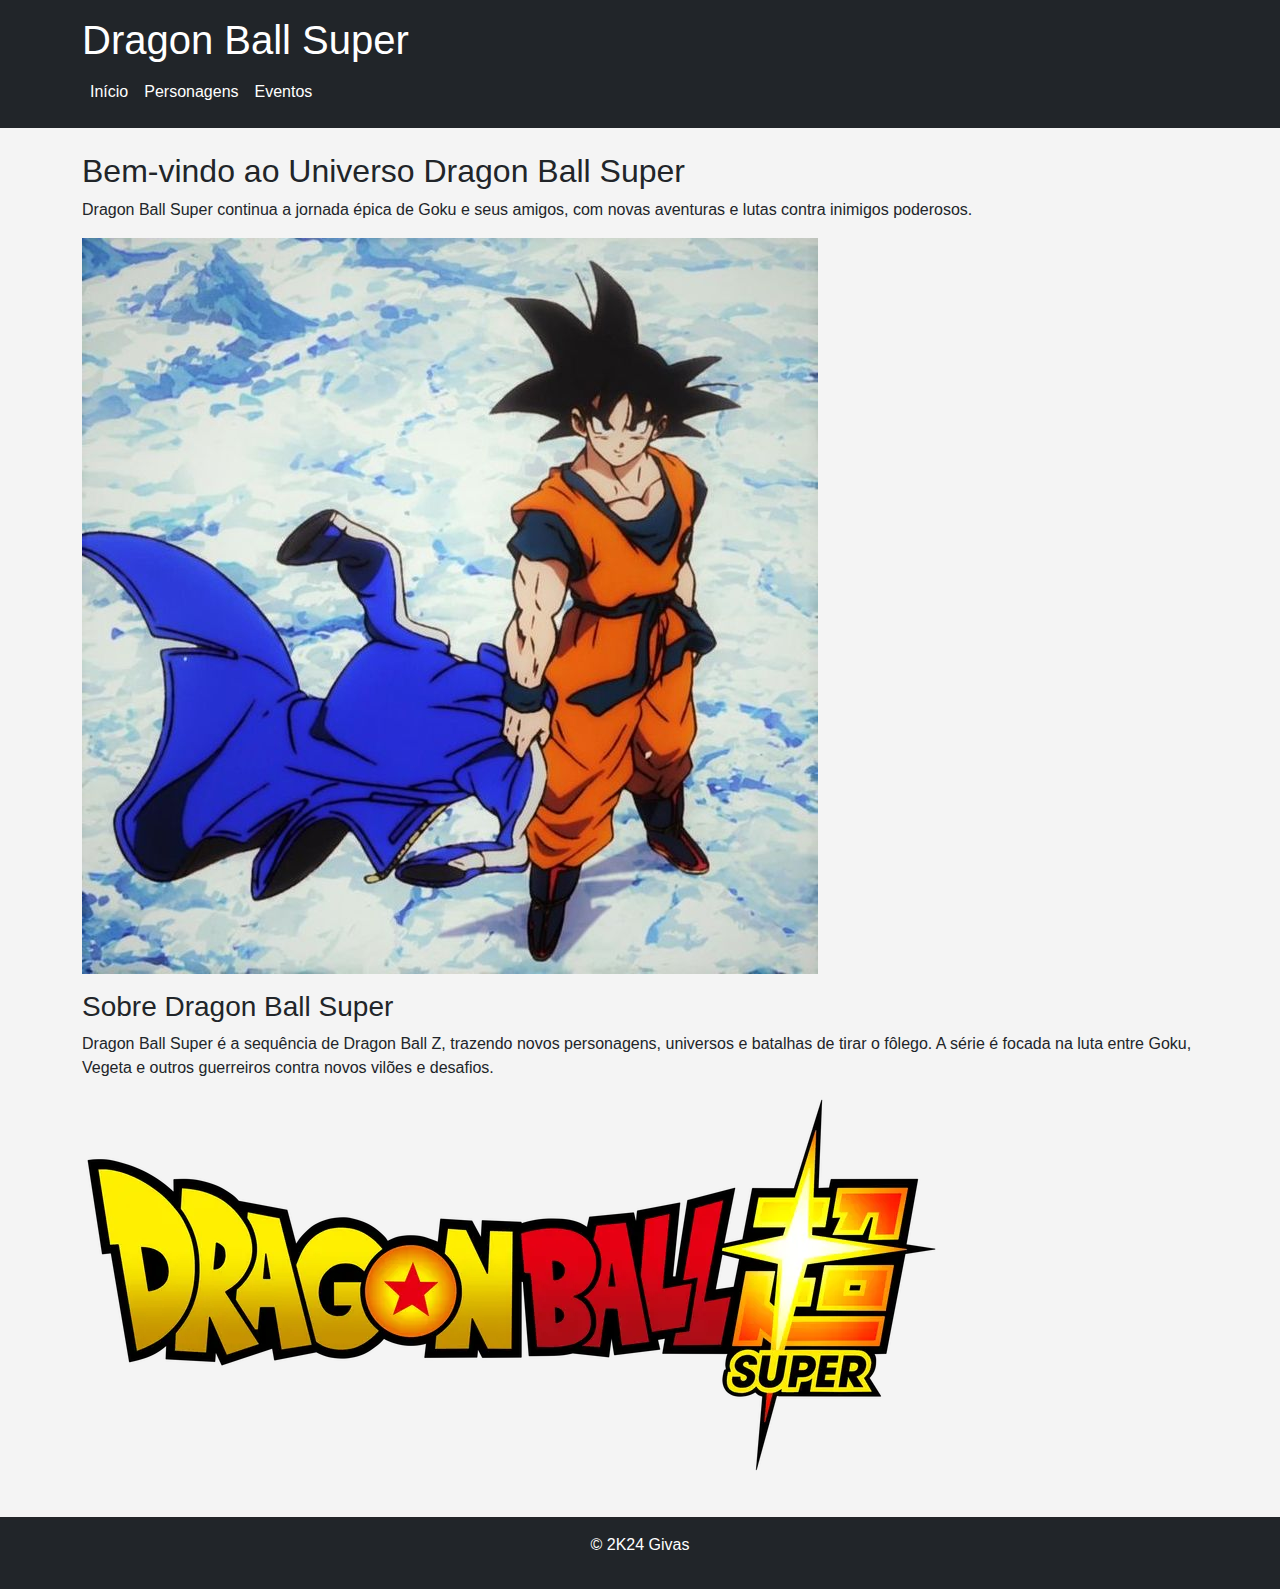
<file: index.html>
<!DOCTYPE html>
<html lang="pt-br">
<head>
  <meta charset="UTF-8">
  <meta name="viewport" content="width=device-width, initial-scale=1.0">
  <title>Dragon Ball Super - Universo Saiyajin</title>
  <link href="https://cdn.jsdelivr.net/npm/bootstrap@5.3.0-alpha1/dist/css/bootstrap.min.css" rel="stylesheet">
  <link rel="stylesheet" href="styles.css">
</head>
<body>

  <header class="bg-dark text-white p-3">
    <div class="container">
      <h1>Dragon Ball Super</h1>
      <nav>
        <ul class="nav">
          <li class="nav-item"><a class="nav-link text-white" href="index.html">Início</a></li>
          <li class="nav-item"><a class="nav-link text-white" href="pagina1.html">Personagens</a></li>
          <li class="nav-item"><a class="nav-link text-white" href="pagina2.html">Eventos</a></li>
        </ul>
      </nav>
    </div>
  </header>

  <main class="container my-4">
    <section>
      <h2>Bem-vindo ao Universo Dragon Ball Super</h2>
      <p>Dragon Ball Super continua a jornada épica de Goku e seus amigos, com novas aventuras e lutas contra inimigos poderosos.</p>
      <img src="img/Goku.jpg" alt="Goku" class="img-fluid mb-3">
    </section>

    <section>
      <h3>Sobre Dragon Ball Super</h3>
      <p>Dragon Ball Super é a sequência de Dragon Ball Z, trazendo novos personagens, universos e batalhas de tirar o fôlego. A série é focada na luta entre Goku, Vegeta e outros guerreiros contra novos vilões e desafios.</p>
      <img src="img/dragon-ball-super-logo.webp" alt="Dragon Ball Super" class="img-fluid mb-3">
    </section>
  </main>

  <footer class="bg-dark text-white text-center p-3">
    <p>&copy; 2K24 Givas</p>
  </footer>

  <script src="https://cdn.jsdelivr.net/npm/bootstrap@5.3.0-alpha1/dist/js/bootstrap.bundle.min.js"></script>
</body>
</html>
</file>
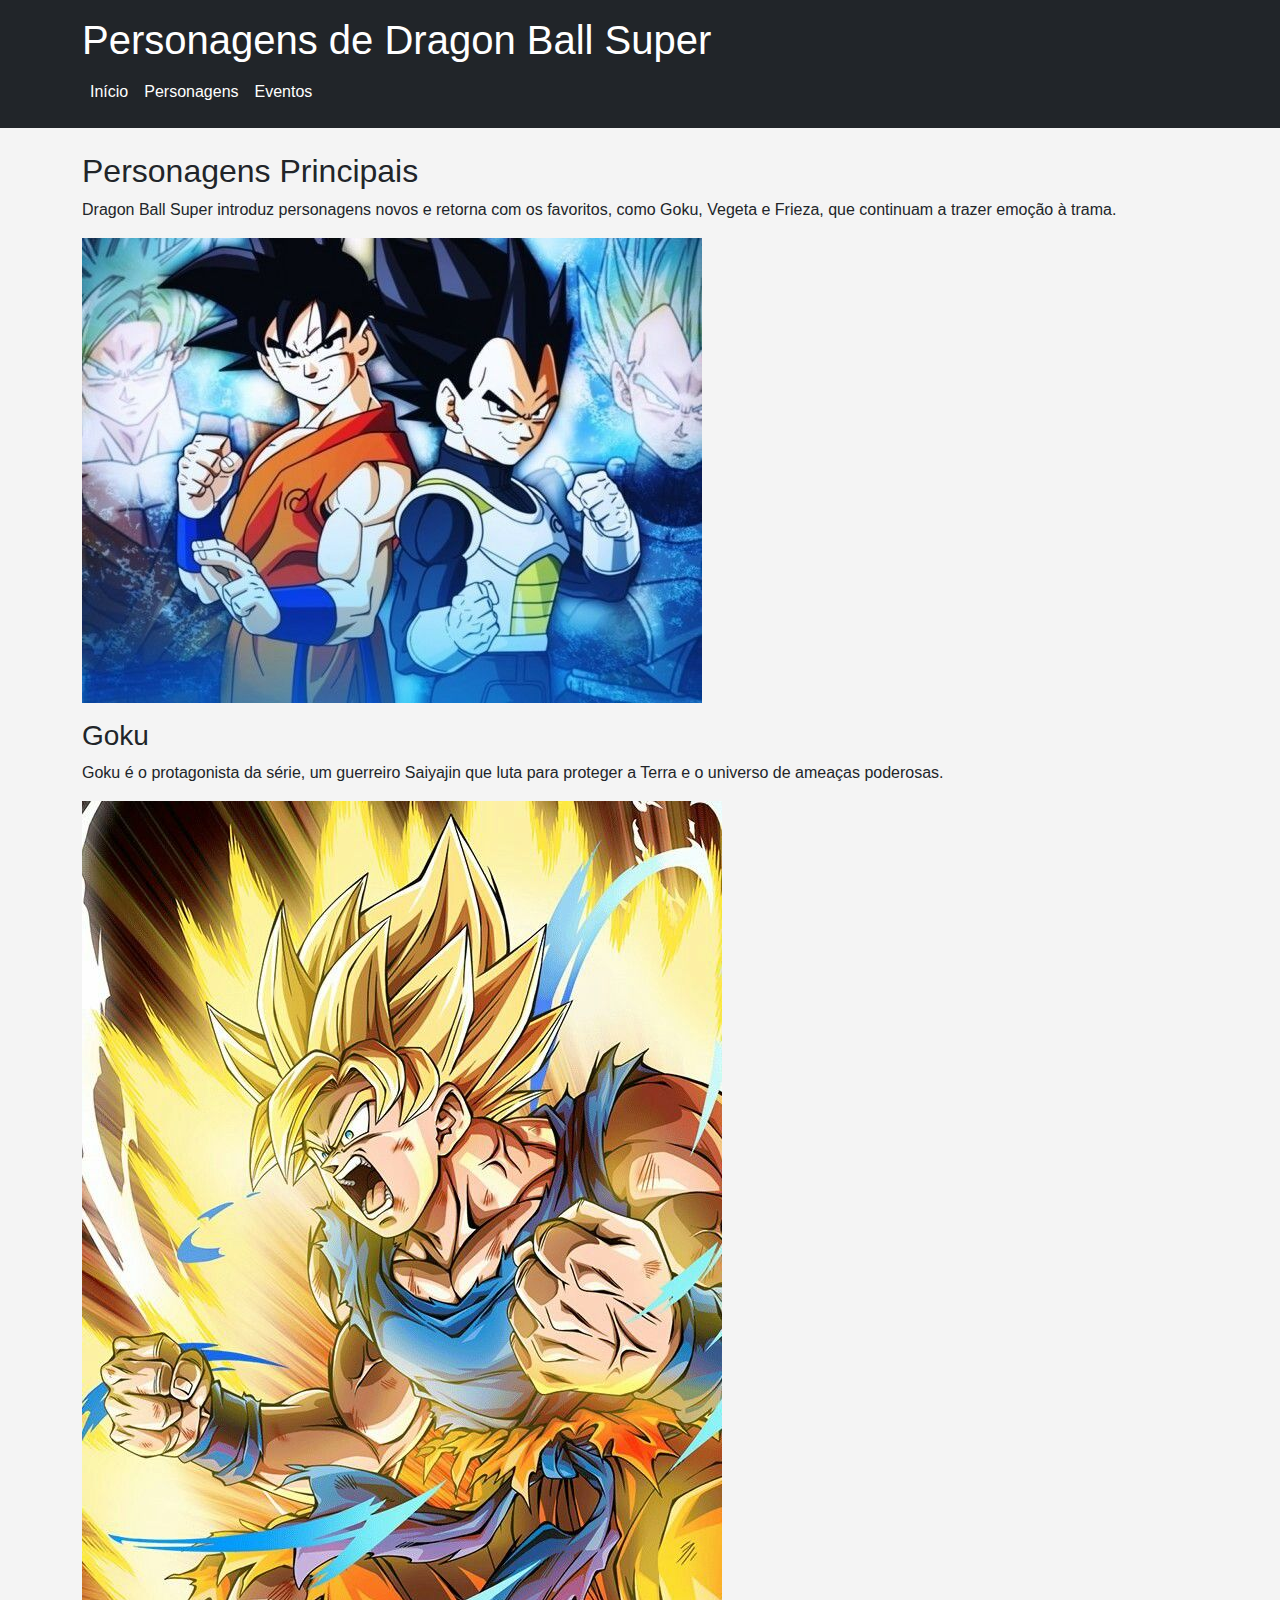
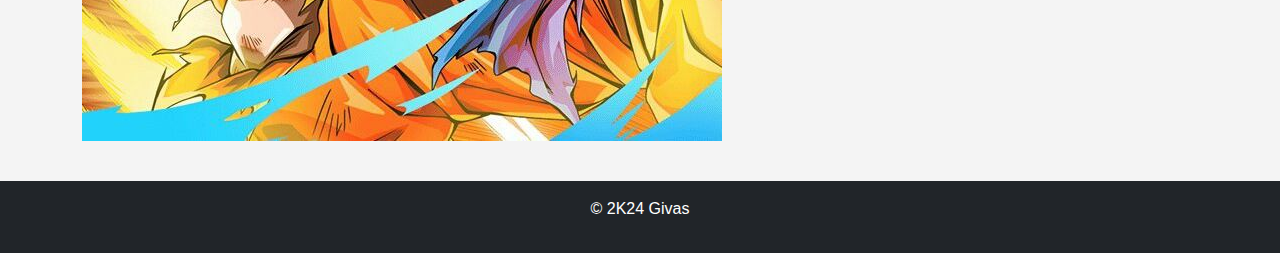
<file: pagina1.html>
<!DOCTYPE html>
<html lang="pt-br">
<head>
  <meta charset="UTF-8">
  <meta name="viewport" content="width=device-width, initial-scale=1.0">
  <title>Personagens - Dragon Ball Super</title>
  <link href="https://cdn.jsdelivr.net/npm/bootstrap@5.3.0-alpha1/dist/css/bootstrap.min.css" rel="stylesheet">
  <link rel="stylesheet" href="styles.css">
</head>
<body>

  <header class="bg-dark text-white p-3">
    <div class="container">
      <h1>Personagens de Dragon Ball Super</h1>
      <nav>
        <ul class="nav">
          <li class="nav-item"><a class="nav-link text-white" href="index.html">Início</a></li>
          <li class="nav-item"><a class="nav-link text-white" href="pagina1.html">Personagens</a></li>
          <li class="nav-item"><a class="nav-link text-white" href="pagina2.html">Eventos</a></li>
        </ul>
      </nav>
    </div>
  </header>

  <main class="container my-4">
    <section>
      <h2>Personagens Principais</h2>
      <p>Dragon Ball Super introduz personagens novos e retorna com os favoritos, como Goku, Vegeta e Frieza, que continuam a trazer emoção à trama.</p>
      <img src="img/Goku_e_Vegeta.jpg" alt="Goku_e_Vegeta" class="img-fluid mb-3">
    </section>

    <section>
      <h3>Goku</h3>
      <p>Goku é o protagonista da série, um guerreiro Saiyajin que luta para proteger a Terra e o universo de ameaças poderosas.</p>
      <img src="img/Goku_Super_Saiyajin.jpg" alt="img/Goku_Super_Saiyajin" class="img-fluid mb-3">
    </section>
  </main>

  <footer class="bg-dark text-white text-center p-3">
    <p>&copy; 2K24 Givas</p>
  </footer>

  <script src="https://cdn.jsdelivr.net/npm/bootstrap@5.3.0-alpha1/dist/js/bootstrap.bundle.min.js"></script>
</body>
</html>
</file>
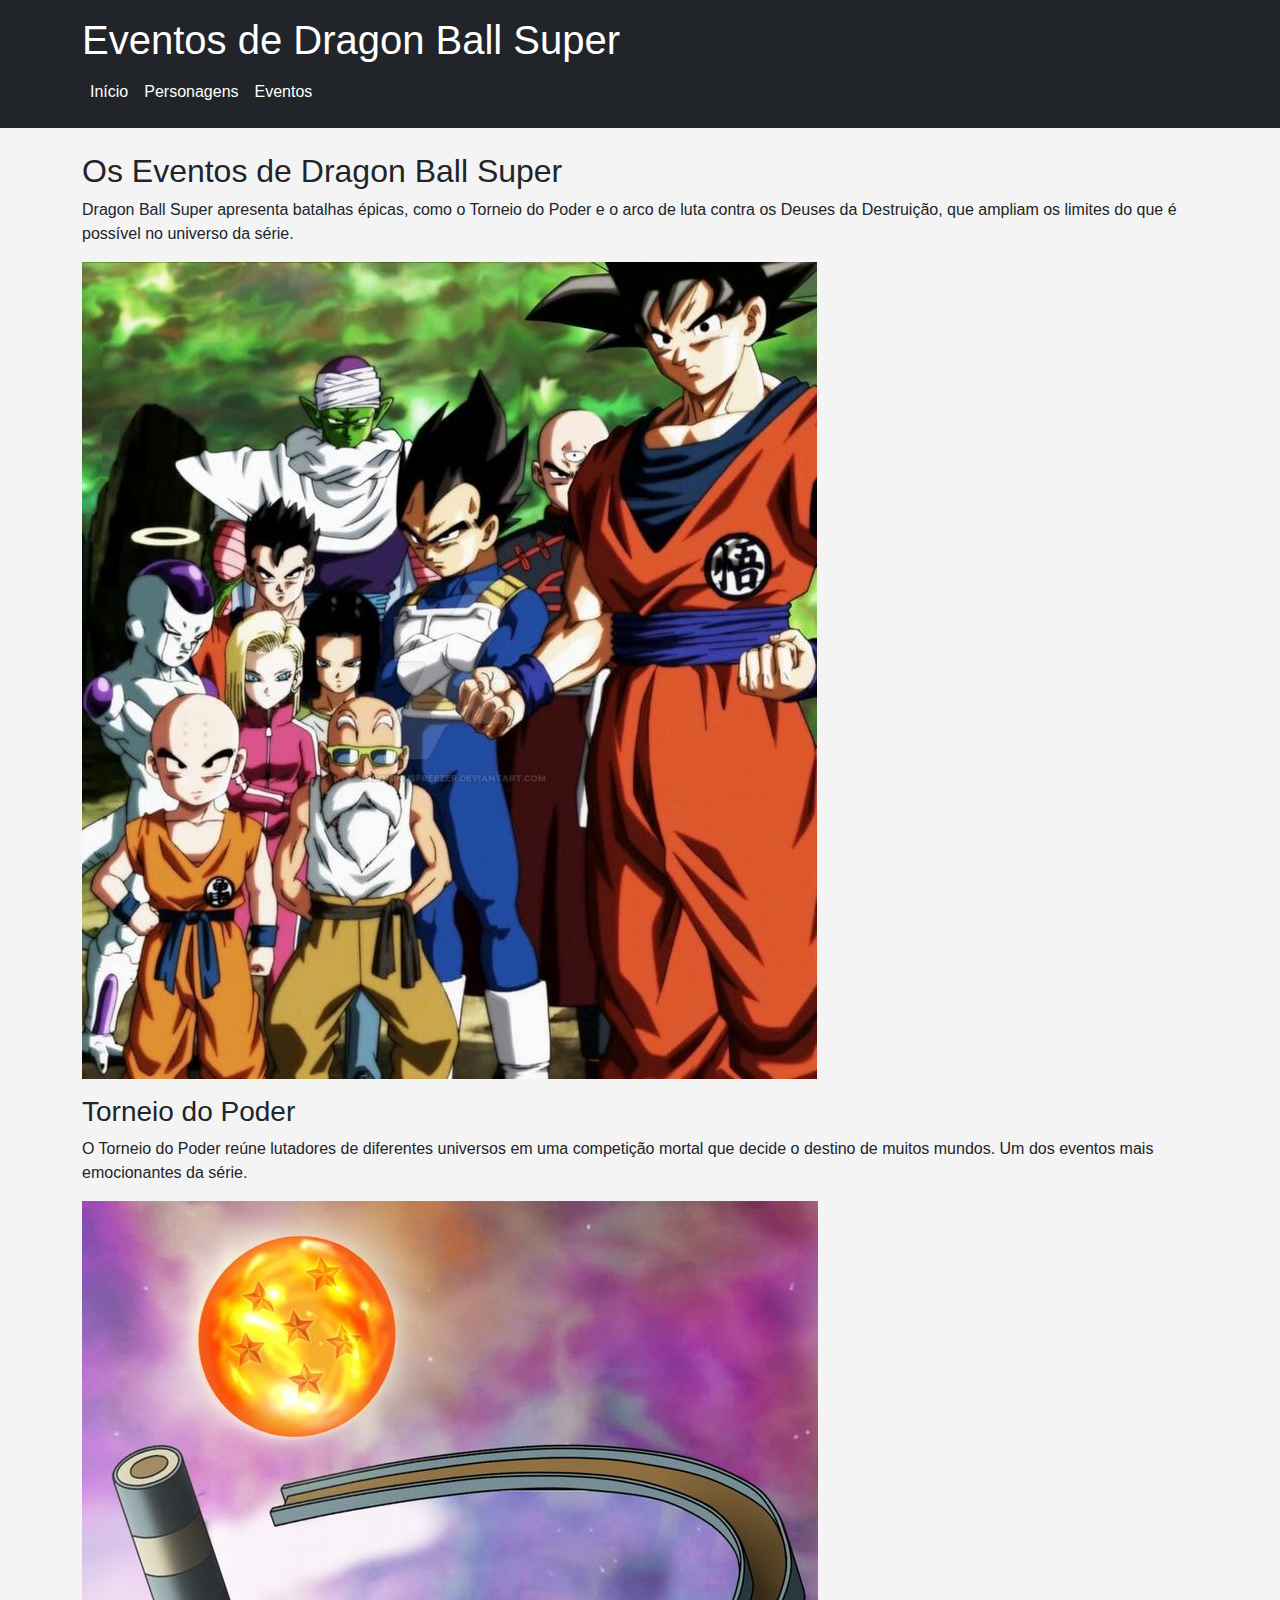
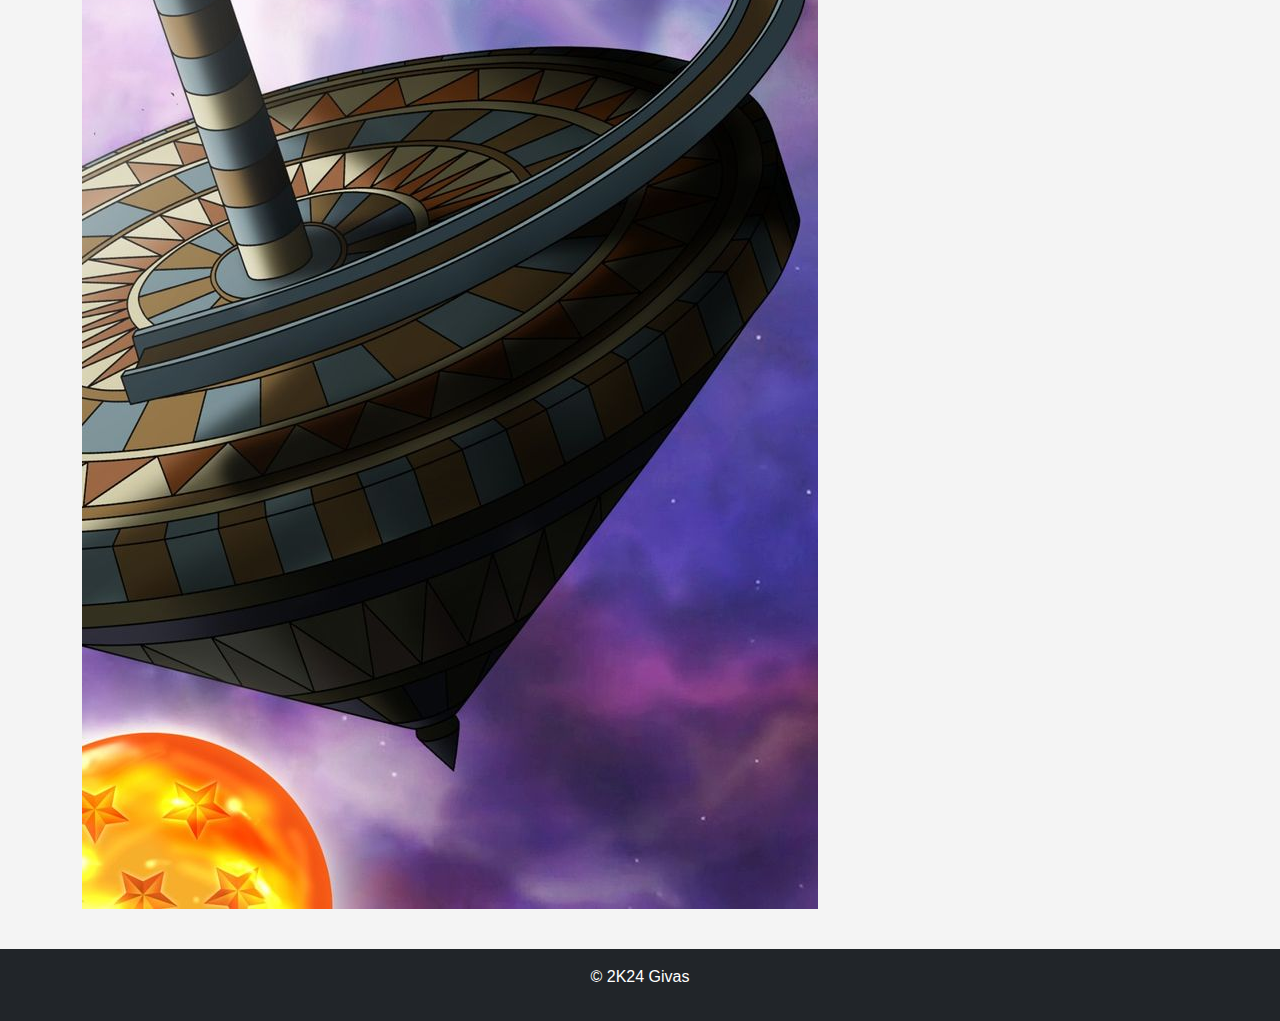
<file: pagina2.html>
<!DOCTYPE html>
<html lang="pt-br">
<head>
  <meta charset="UTF-8">
  <meta name="viewport" content="width=device-width, initial-scale=1.0">
  <title>Eventos - Dragon Ball Super</title>
  <link href="https://cdn.jsdelivr.net/npm/bootstrap@5.3.0-alpha1/dist/css/bootstrap.min.css" rel="stylesheet">
  <link rel="stylesheet" href="styles.css">
</head>
<body>

  <header class="bg-dark text-white p-3">
    <div class="container">
      <h1>Eventos de Dragon Ball Super</h1>
      <nav>
        <ul class="nav">
          <li class="nav-item"><a class="nav-link text-white" href="index.html">Início</a></li>
          <li class="nav-item"><a class="nav-link text-white" href="pagina1.html">Personagens</a></li>
          <li class="nav-item"><a class="nav-link text-white" href="pagina2.html">Eventos</a></li>
        </ul>
      </nav>
    </div>
  </header>

  <main class="container my-4">
    <section>
      <h2>Os Eventos de Dragon Ball Super</h2>
      <p>Dragon Ball Super apresenta batalhas épicas, como o Torneio do Poder e o arco de luta contra os Deuses da Destruição, que ampliam os limites do que é possível no universo da série.</p>
      <img src="img/Universo_7_torneio.jpg" alt="Torneio do Poder" class="img-fluid mb-3">
    </section>

    <section>
      <h3>Torneio do Poder</h3>
      <p>O Torneio do Poder reúne lutadores de diferentes universos em uma competição mortal que decide o destino de muitos mundos. Um dos eventos mais emocionantes da série.</p>
      <img src="img/arena.jpg" alt="Torneio do Poder" class="img-fluid mb-3">
    </section>
  </main>

  <footer class="bg-dark text-white text-center p-3">
    <p>&copy; 2K24 Givas</p>
  </footer>

  <script src="https://cdn.jsdelivr.net/npm/bootstrap@5.3.0-alpha1/dist/js/bootstrap.bundle.min.js"></script>
</body>
</html>
</file>
<file: styles.css>
body {
  font-family: Arial, sans-serif;
  background-color: #f4f4f4;
}

header {
  background-color: #212529;
}

header h1 {
  font-size: 2.5rem;
}

nav ul {
  list-style: none;
}

nav .nav-link {
  text-decoration: none;
  color: white;
  padding: 0.5rem;
}

nav .nav-link:hover {
  color: #ffcc00;
}

.img-fluid {
  max-width: 100%;
  height: auto;
}

@media (max-width: 768px) {
  header h1 {
    font-size: 2rem;
  }
}

@media (max-width: 576px) {
  header h1 {
    font-size: 1.5rem;
  }

  nav ul {
    text-align: center;
  }
}
</file>
